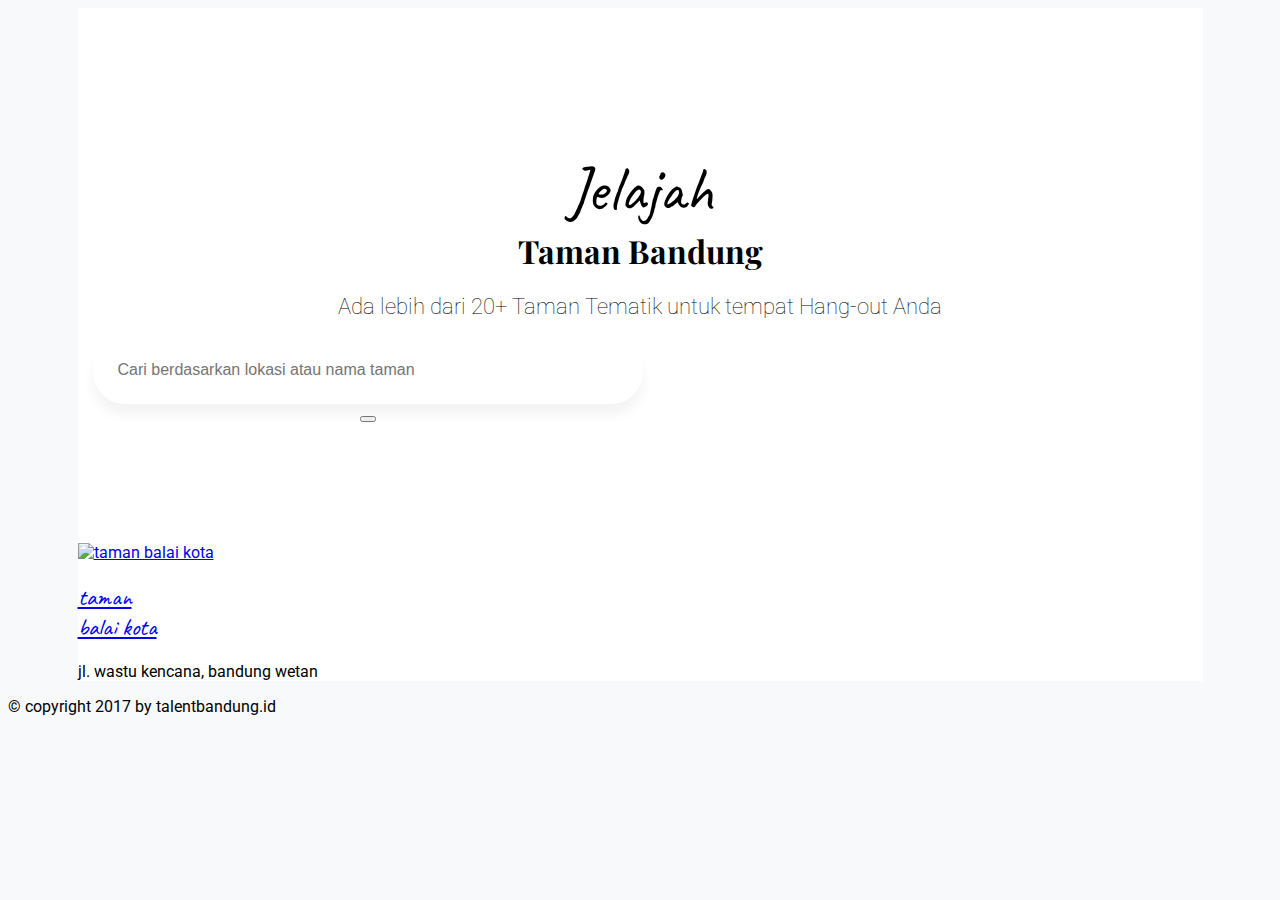
<file: sesi2/index.html>
<!DOCTYPE html>
<html lang="en">
<head>
    <meta charset="UTF-8">
    <meta name="viewport" content="width=device-width, initial-scale=1.0">
    <title>jelajah taman tematik bandung</title>
    <link href="https://fonts.googleapis.com/css?family=Caveat|Playfair+Display:700|Roboto:300,400,400i" rel="stylesheet">
    <link rel="stylesheet" href="http://code.ionicframework.com/ionicons/2.0.1/css/ionicons.min.css">
    <link rel="stylesheet" href="style.css">
</head>
<body>

    <div class="site-content">
        <div class="hero">
            <h1>
			<span class="subtitle">Jelajah</span>
            <span class="title">Taman Bandung</span>
            </h1>
            <p>Ada lebih dari 20+ Taman Tematik untuk tempat Hang-out Anda</p>

            <form action=" ">
                <input type="text" placeholder="Cari berdasarkan lokasi atau nama taman">
                <button type="submit"><i class="ion-ios-search-strong"></i></button>
            </form>
    </div>
<main>
    <div class="daftar-taman">
        <div class="taman">
            </main>
            <a href="single.html">
                <img src"images/balaikota.jpg" alt="taman balai kota">
            </a>
            <div class="taman-detail">
                <h2>
                    <a href="single.html">
                        <span class="subtitle">taman</span>
                        <span class="subtitle">balai kota</span>
                    </a>
                </h2>
                <p>jl. wastu kencana, bandung wetan</p>
            </div>
        </div>
    </div>
    <div class="footer">
        <p>&copy; copyright 2017 by talentbandung.id</p>
    </div>
    </div>
</body>
</html>
</file>
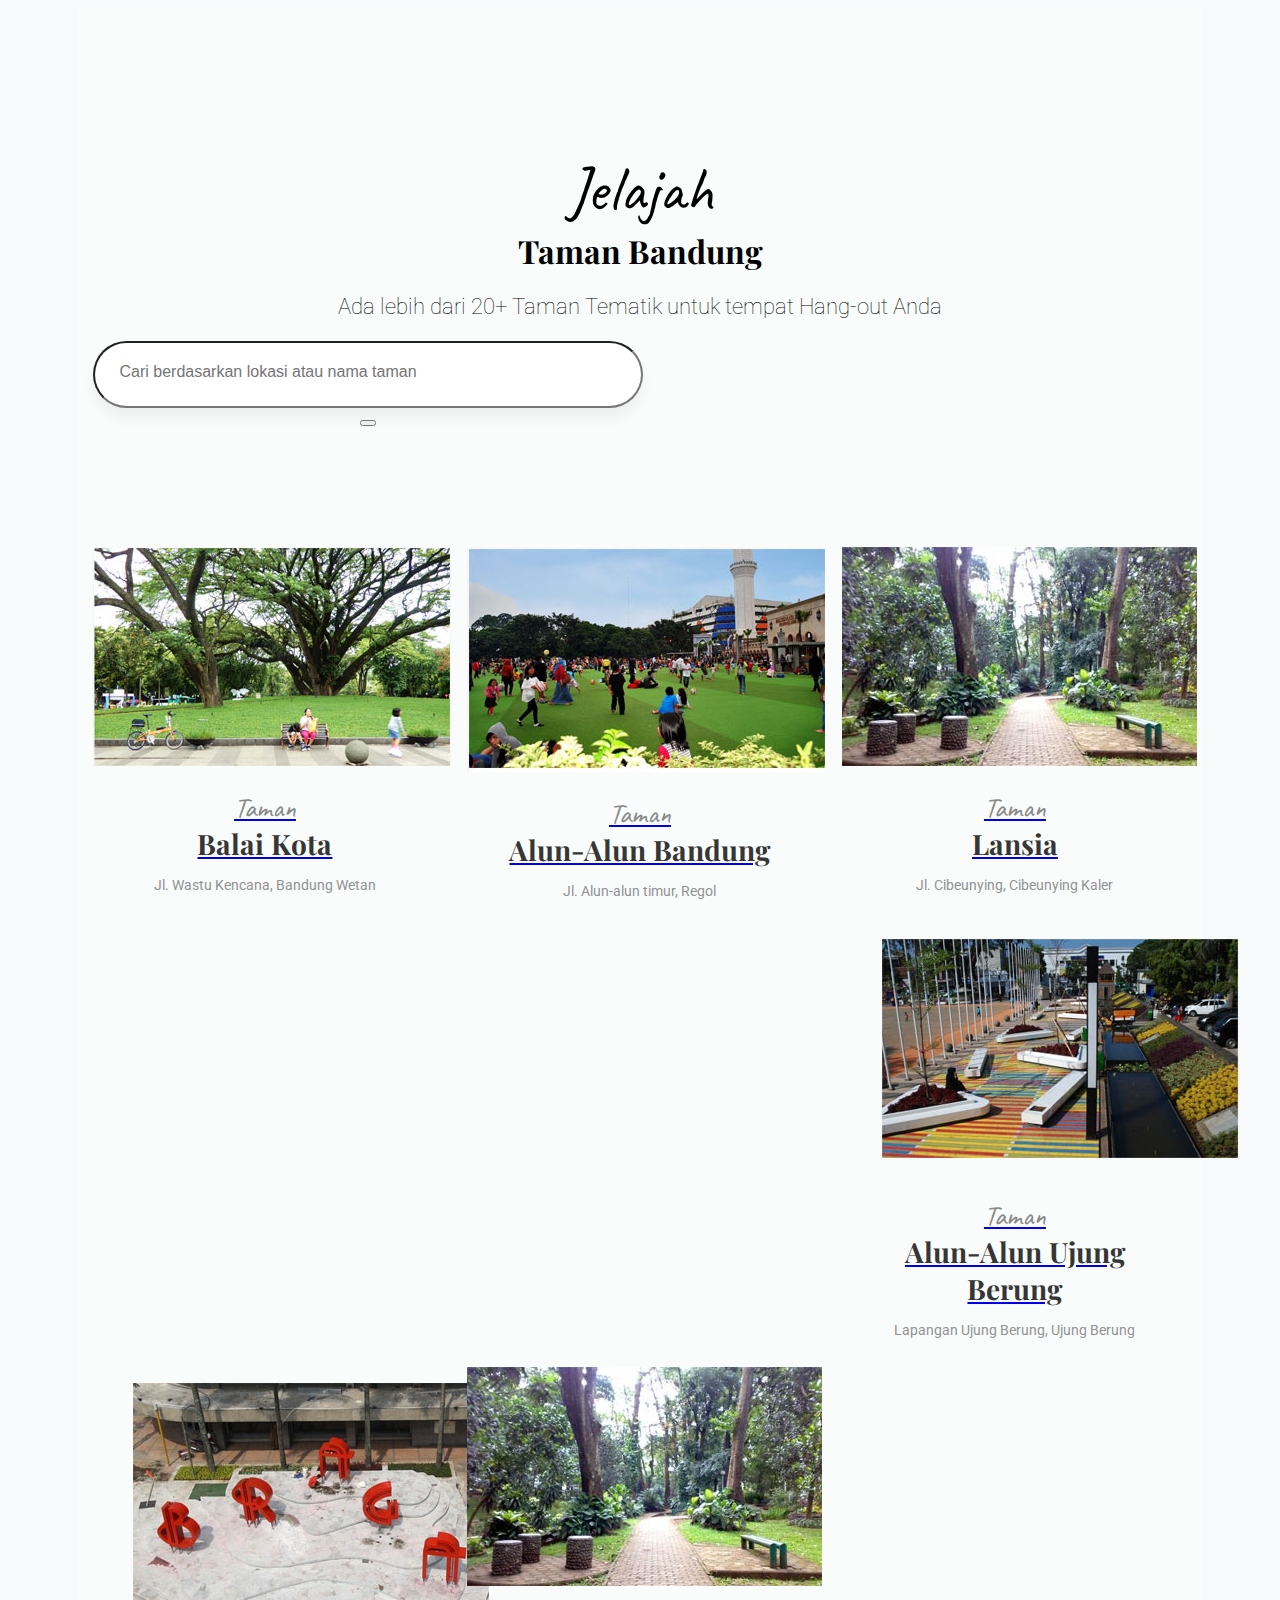
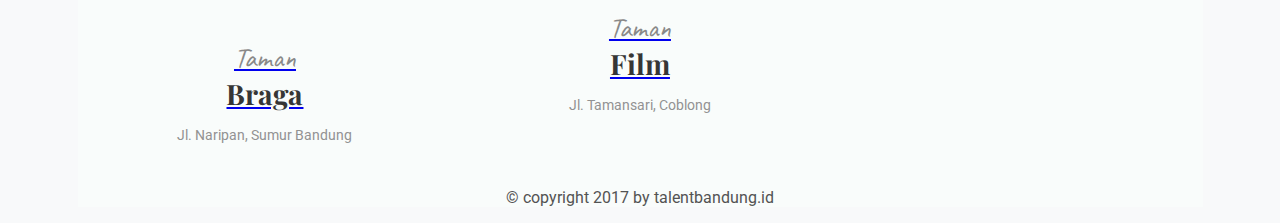
<file: sesi3/index.html>
<!DOCTYPE html>
<html lang="en">
<head>
	<meta charset="UTF-8">
	<meta name="viewport" content="width=device-width, initial-scale=1.0">	
	<title>Jelajah Taman Tematik Bandung</title>
	<link href="https://fonts.googleapis.com/css?family=Caveat|Playfair+Display:700|Roboto:300,400,400i" rel="stylesheet">
	<link rel="stylesheet" href="http://code.ionicframework.com/ionicons/2.0.1/css/ionicons.min.css">
	<link rel="stylesheet" href="style.css">
</head>
<body>
	<div class="site-content">
		<div class="hero">
			<h1>
				<span class="subtitle">Jelajah</span>
				<span class="title">Taman Bandung</span>
			</h1>
			<p>Ada lebih dari 20+ Taman Tematik untuk tempat Hang-out Anda</p>

			<form action=" ">
				<input type="text" placeholder="Cari berdasarkan lokasi atau nama taman">
				<button type="submit"><i class="ion-ios-search-strong"></i></button>
			</form>
		</div>

		<div class="daftar-taman grid-layout">
			<div class="grid-item">
				<a href="single.html">
					<img src="images/balaikota.jpg" alt=" ">
				</a>
				<div class="taman-detail grid-layout">
					<h2>
						<a href="single.html">
							<span class="subtitle">Taman</span>
							<span class="title">Balai Kota</span>
						</a>
					</h2>
					<p>Jl. Wastu Kencana, Bandung Wetan</p>
				</div>
			</div>
			<div class="grid-item">
				<a href="single.html">
					<img src="images/alun-alun.jpg" alt=" ">
				</a>
				<div class="taman-detail grid-layout">
					<h2>
						<a href="single.html">
							<span class="subtitle">Taman</span>
							<span class="title">Alun-Alun Bandung</span>
						</a>
					</h2>
					<p>Jl. Alun-alun timur, Regol</p>
				</div>
			</div>
			<div class="grid-item">
				<a href="single.html">
					<img src="images/lansia.jpg" alt=" ">
				</a>
				<div class="taman-detail grid-layout">
					<h2>
						<a href="single.html">
							<span class="subtitle">Taman</span>
							<span class="title">Lansia</span>
						</a>
					</h2>
					<p>Jl. Cibeunying, Cibeunying Kaler</p>
				</div>
			</div>

			<div class="grid-item">
					<figure>
						<a href="single.html">
							<img src="images/ujung-berung.jpg" alt=" ">
						</a>
					</figure>
					<div class="taman-detail grid-layout">
						<h2>
							<a href="single.html">
								<span class="subtitle">Taman</span>
								<span class="title">Alun-Alun Ujung Berung</span>
							</a>
						</h2>
						<p>Lapangan Ujung Berung, Ujung Berung</p>
					</div>
				</div>
				<div class="grid-item">
					<figure>
						<a href="single.html">
							<img src="images/braga.jpg" alt=" ">
						</a>
					</figure>
					<div class="taman-detail grid-layout">
						<h2>
							<a href="single.html">
								<span class="subtitle">Taman</span>
								<span class="title">Braga</span>
							</a>
						</h2>
						<p>Jl. Naripan, Sumur Bandung</p>
					</div>
				</div>
				<div class="grid-item">
					<a href="single.html">
						<img src="images/lansia.jpg" alt=" ">
					</a>
					<div class="taman-detail">
						<h2>
							<a href="single.html">
								<span class="subtitle">Taman</span>
								<span class="title">Film</span>
							</a>
						</h2>
						<p>Jl. Tamansari, Coblong</p>
					</div>
				</div>
		</div>

		<div class="footer">
			<p>&copy; copyright 2017 by talentbandung.id</p>
		</div>
	</div>	
</body>
</html>
</file>
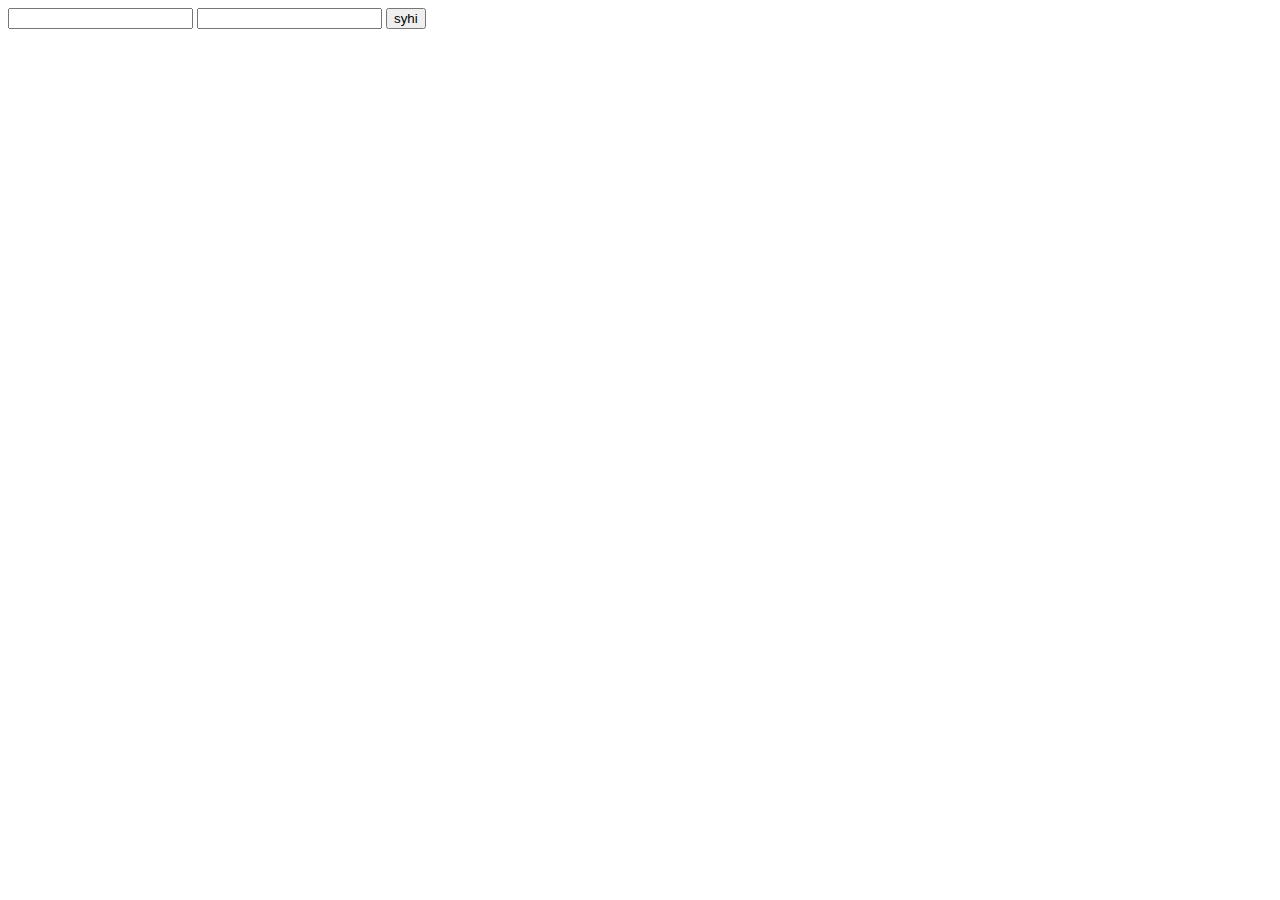
<file: sesi4/index.html>
<!DOCTYPE html>
<html lang="en">
<head>
    <meta charset="UTF-8">
    <meta name="viewport" content="width=device-width, initial-scale=1.0">
    <meta http-equiv="X-UA-Compatible" content="ie=edge">
    <title>latihan</title>

</head>
<body>

   <input id = "nama" type="text">
   <input type ="text" id="email">
   <button id="sayhi">syhi</button> 


<script src="latihan.js">latihan</script> 

</body>
</html>
</file>
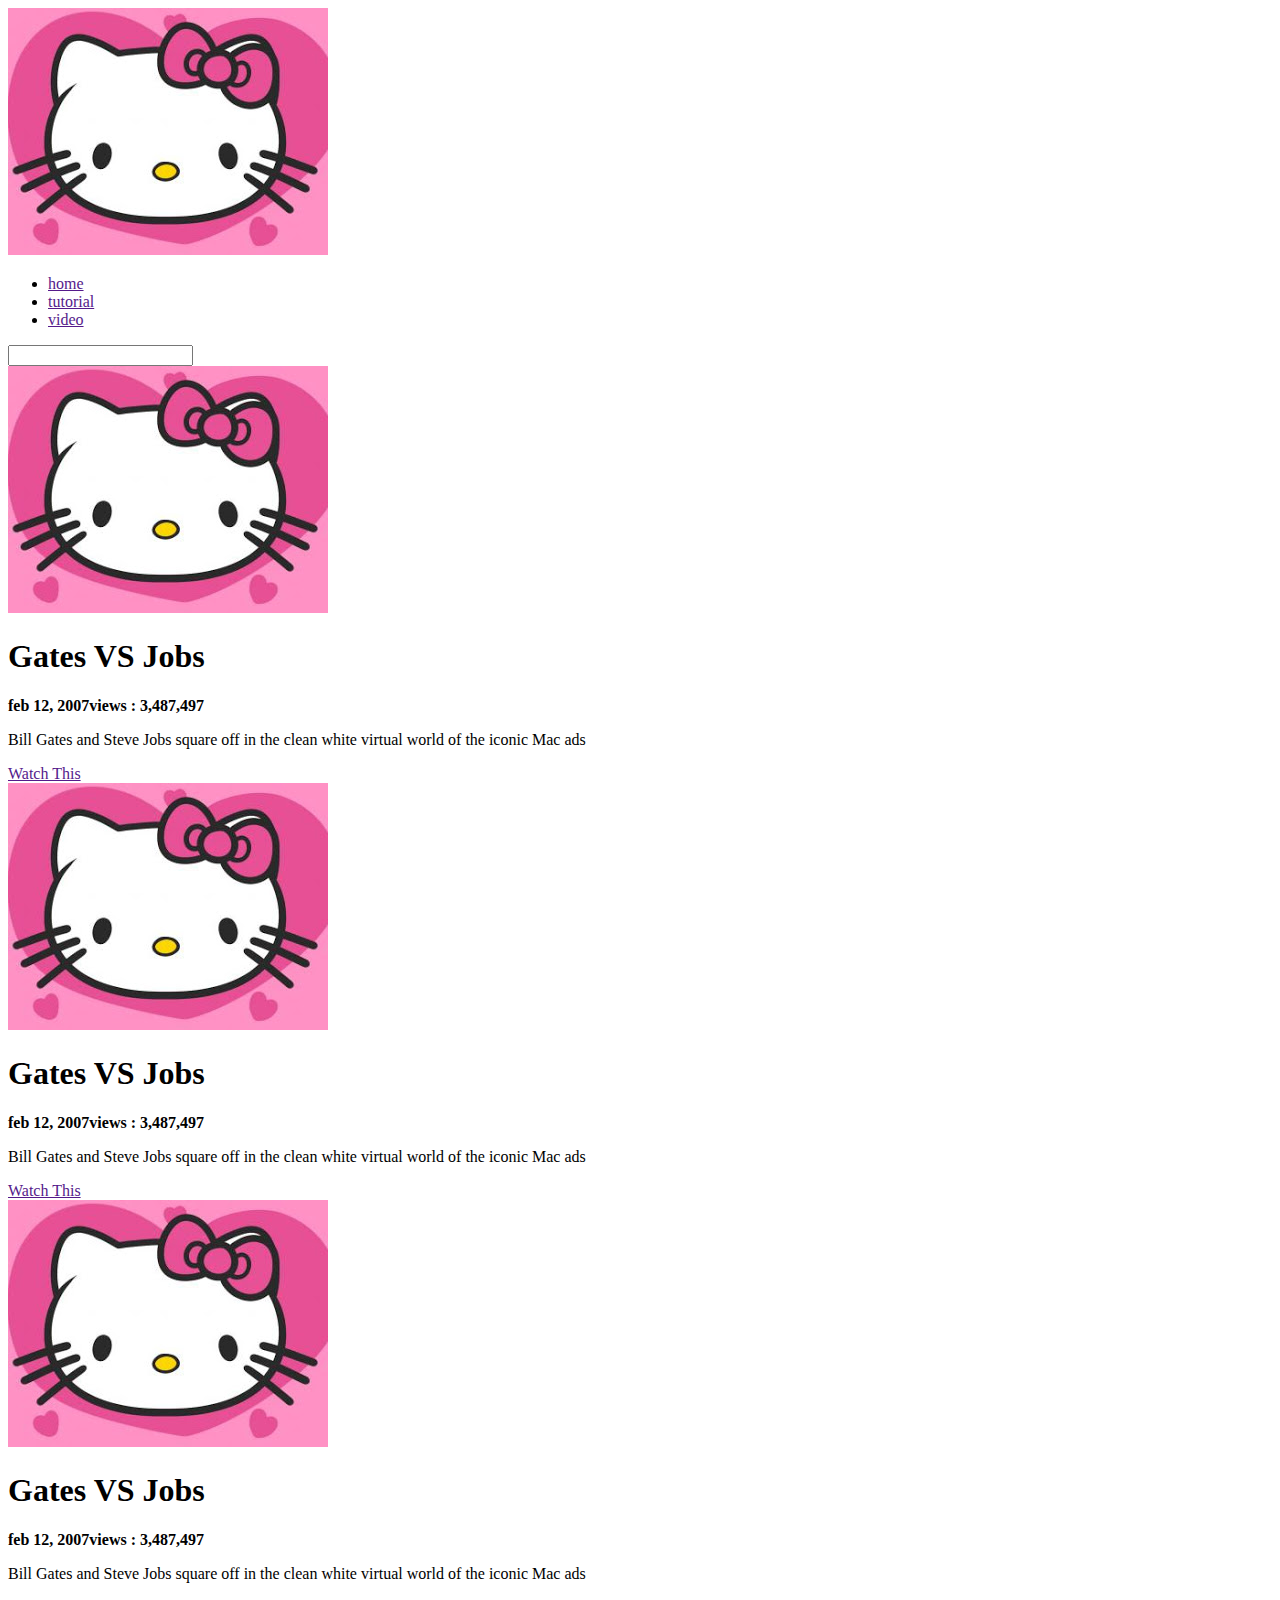
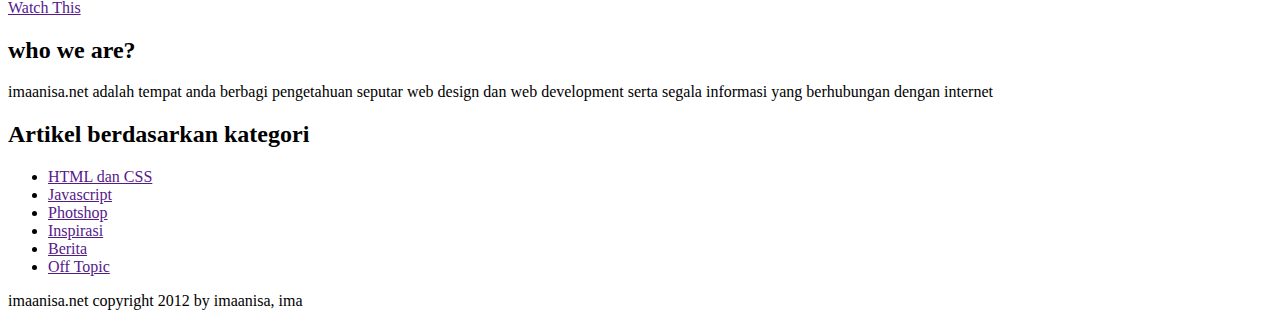
<file: markup/latihan-markup.html>
<!DOCTYPE HTML>
<HTML>
    <HEAD>
        <TITLE>latihan markup</TITLE>
    </HEAD>

    <BODY>
        <div id = "wrapper">
            <div id = "header">
                <img src = "Hello-Kitty.jpg" alt = "logo"/>

                <ul id = "menu-utama">
                    <li><a href = "">home</a> </li>
                    <li><a href = "">tutorial</a> </li>
                    <li><a href = "">video</a> </li>
                </ul>
                <from>
                    <input type="text" name="search" />
                </from>
            </div>

            <div id ="daftar-artikel">
                <div class="artikel">
                    <img src ="images/Hello-Kitty.jpg" alt = "gambar artikel"/>
                    <h1>Gates VS Jobs</h1>
                    <b>feb 12, 2007</b><b>views : 3,487,497</b>
                    <p>Bill Gates and Steve Jobs square off in the clean white virtual world of the iconic Mac ads</p>
                    <a href="">Watch This</a>
                </div>   
            <div id ="daftar-artikel">
                <div class="artikel">
                    <img src ="images/Hello-Kitty.jpg" alt = "gambar artikel"/>

                    <h1>Gates VS Jobs</h1>
                    <b>feb 12, 2007</b><b>views : 3,487,497</b>
                    <p>Bill Gates and Steve Jobs square off in the clean white virtual world of the iconic Mac ads</p>
                    <a href="">Watch This</a>
                </div>
                <div id ="daftar-artikel">
                    <div class="artikel">
                        <img src ="images/Hello-Kitty.jpg" alt = "gambar artikel"/>
                        <h1>Gates VS Jobs</h1>
                        <b>feb 12, 2007</b><b>views : 3,487,497</b>
                        <p>Bill Gates and Steve Jobs square off in the clean white virtual world of the iconic Mac ads</p>
                        <a href="">Watch This</a>
                    </div>
                    <div id="sidebar">
                        <h2>who we are?</h2>
                        <p>imaanisa.net adalah tempat anda berbagi pengetahuan seputar web design dan web development serta segala informasi yang berhubungan dengan internet</p>

                        <h2>Artikel berdasarkan kategori</h2>
                        <ul>
                            <li><a href="">HTML dan CSS</a></li>
                            <li><a href="">Javascript</a></li>
                            <li><a href="">Photshop</a></li>
                            <li><a href="">Inspirasi</a></li>
                            <li><a href="">Berita</a></li>
                            <li><a href="">Off Topic</a></li>
                        </ul>
                    </div>
                    <div id="footer">
                        <p>imaanisa.net copyright 2012 by imaanisa, ima</p>
                    </div>
            </div>
        </div>
    </BODY>
</HTML>
</file>
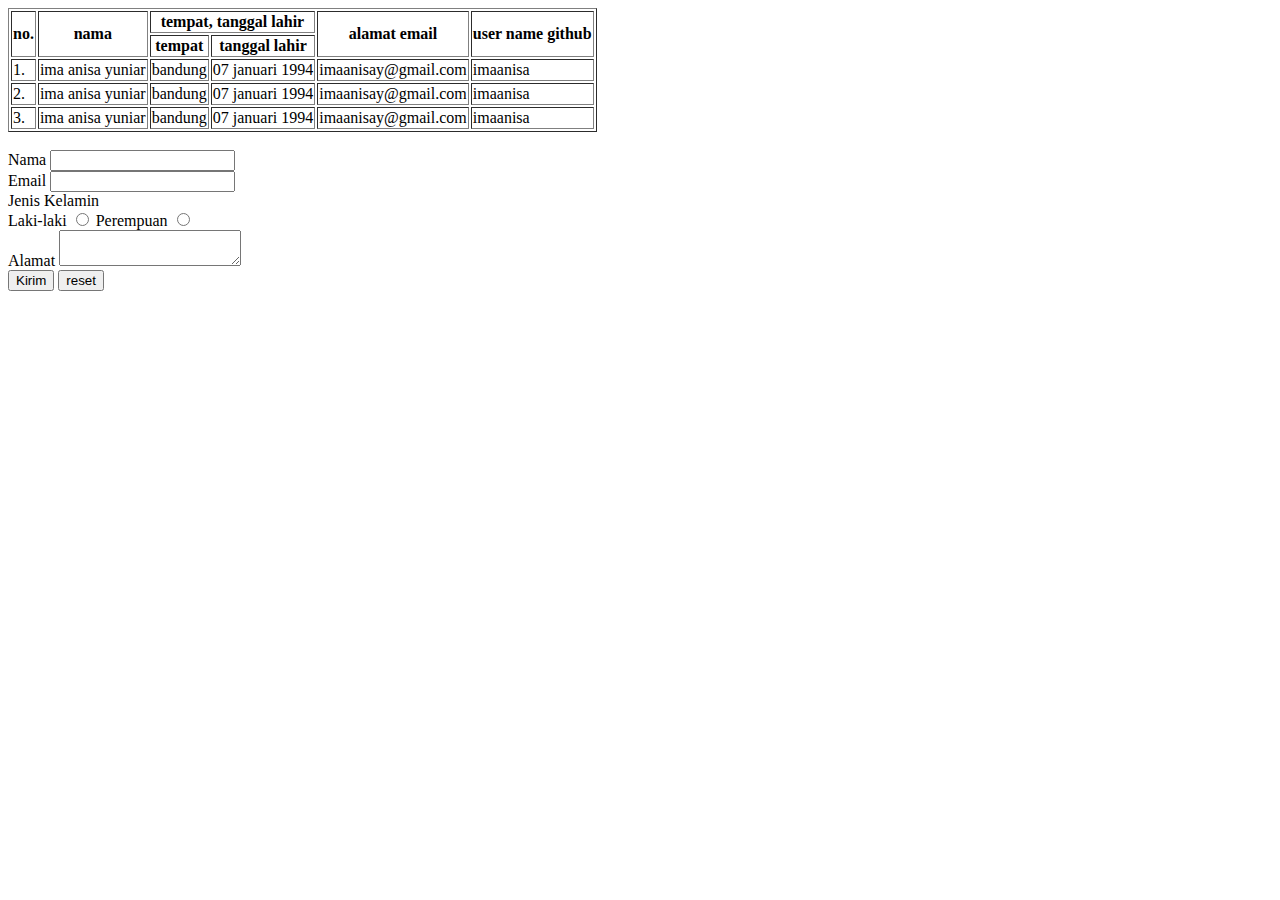
<file: sesi2/latihan1.html>
<!doctype html>
<html lang="en">
<head>
    <meta charset="UTF-8">
    <title>table</title>
</head>
<body>
    <table border=1>
        <thead>
            <tr>
                <th rowspan="2">no. </th>
                <th rowspan="2">nama</th>
                <th colspan="2">tempat, tanggal lahir</th>
                <th rowspan="2">alamat email</th>
                <th rowspan="2">user name github</th>
            </tr> 
            <tr>   
                <th>tempat</th>
                <th>tanggal lahir</th>
            </tr>  
        </thead>
        <tbody>
                <tr>
                    <td >1.</td>
                    <td>ima anisa yuniar</td>
                    <td >bandung</td>
                    <td>07 januari 1994</td>
                    <td>imaanisay@gmail.com</td>
                    <td>imaanisa</td>
                </tr>
                <tr>
                    <td >2.</td>
                    <td>ima anisa yuniar</td>
                    <td >bandung</td>
                    <td>07 januari 1994</td>
                    <td>imaanisay@gmail.com</td>
                    <td>imaanisa</td>
                </tr> 
                <tr>
                        <td >3.</td>
                        <td>ima anisa yuniar</td>
                        <td >bandung</td>
                        <td>07 januari 1994</td>
                        <td>imaanisay@gmail.com</td>
                        <td>imaanisa</td>
                </tr>
        </tbody>
    </table>

    <form border=2>
    <br>
        <Label>Nama
            <input type="name"/>
        </Label>
    <br>
        <label>Email
            <input type="email"/>
        </label>
    <br>
        <label>Jenis Kelamin
            <br>
                Laki-laki
                <input type="radio"/>
                Perempuan
                <input type="radio"/>
            <br>
        </label>Alamat
                <textarea type="alamat"></textarea>
        <label>
            <br>
            <input type="submit" value="Kirim"/>
            <input type="reset" value="reset"/>
        </label>
    </form>
</body>
</html>
</file>
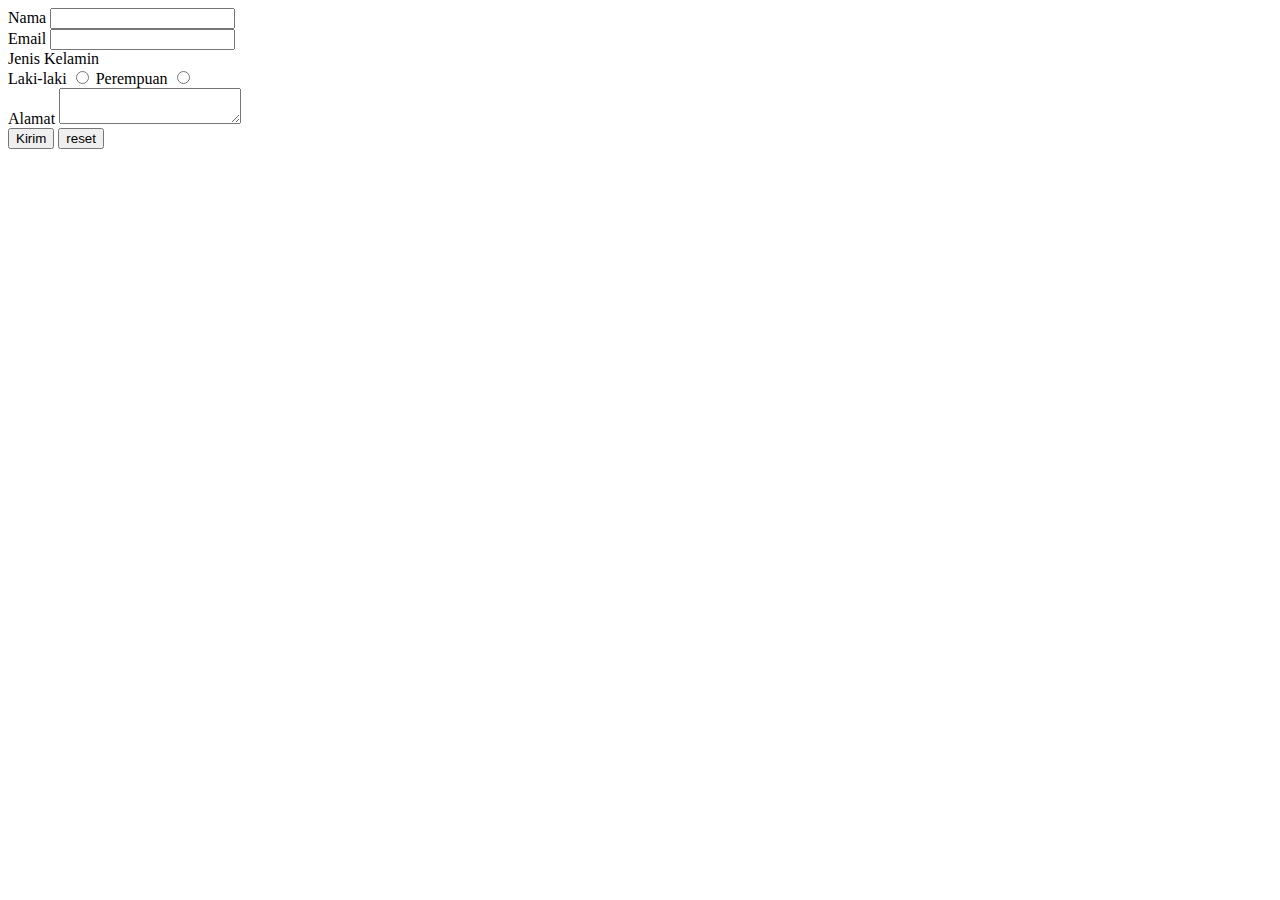
<file: sesi2/latihan2.html>
<!doctype html>
<html>
<head>
<title>form</title>
    <form>
        <Label>Nama</Label>
            <input type="text" name="nama"/>
        
    <br>
        <label>Email</label>
            <input type="email"/>
        
    <br>
        <label>Jenis Kelamin</label>
            <br>
                Laki-laki
                <input type="radio"/>
                Perempuan
                <input type="radio"/>
            <br>
        <label>Alamat</label>
                <textarea name="alamat"></textarea>
        
            <br>
            <input type="submit" value="Kirim"/>
            <input type="reset" value="reset"/>
        </label>
</form>
</body>
</html>
</file>
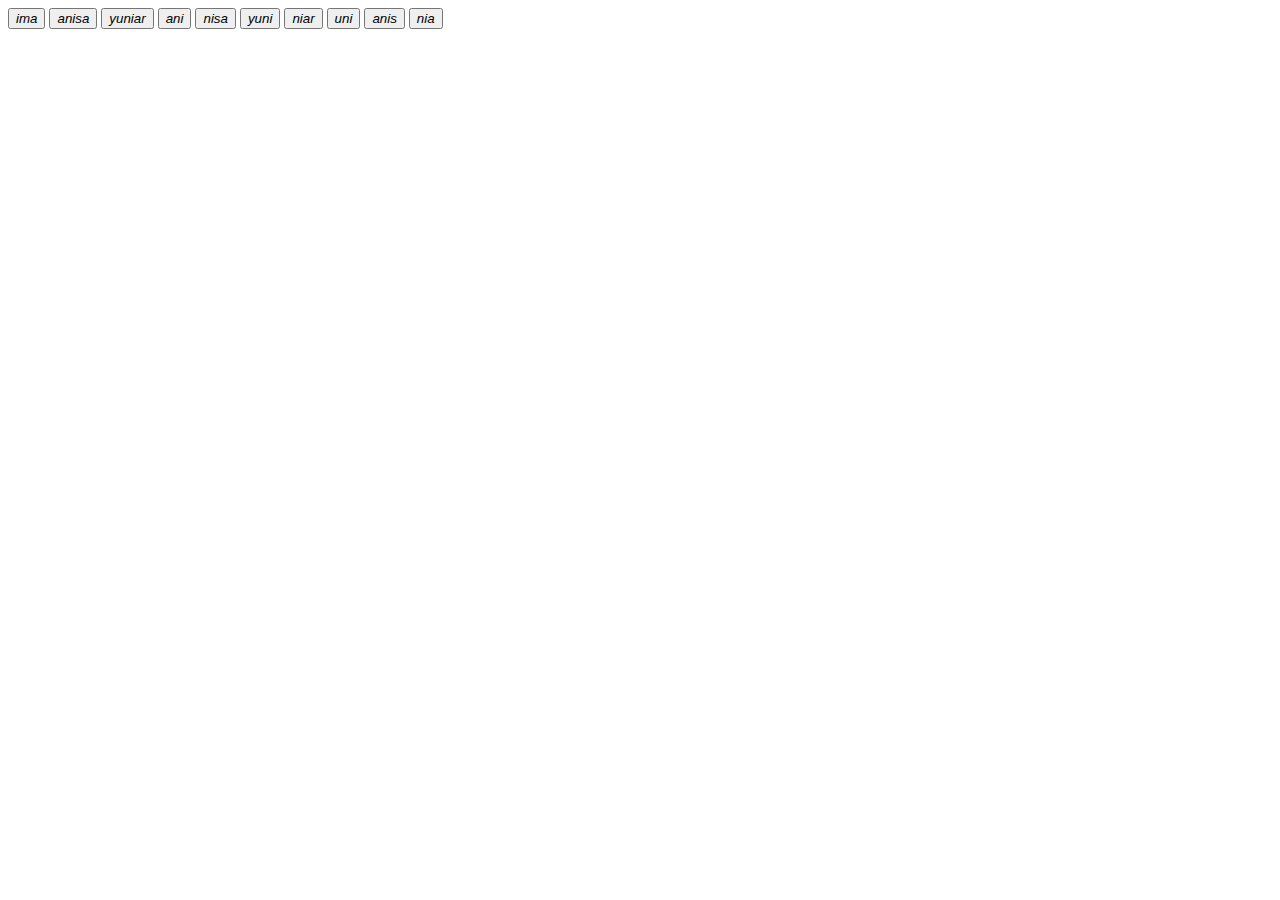
<file: sesi4/tugas4.html>
<!DOCTYPE html>
<html lang="en">
<head>
    <meta charset="UTF-8">
    <meta name="viewport" content="width=device-width, initial-scale=1.0">
    <meta http-equiv="X-UA-Compatible" content="ie=edge">
    <title>tugas4</title>
</head>
<body>
    <button type="submit"><i class="me">ima</i></button>
    <button type="submit"><i class="me">anisa</i></button>
    <button type="submit"><i class="me">yuniar</i></button>
    <button type="submit"><i class="me">ani</i></button>
    <button type="submit"><i class="me">nisa</i></button>
    <button type="submit"><i class="me">yuni</i></button>
    <button type="submit"><i class="me">niar</i></button>
    <button type="submit"><i class="me">uni</i></button>
    <button type="submit"><i class="me">anis</i></button>
    <button type="submit"><i class="me">nia</i></button> 
    <script src="button.js">tugas</script>
</body>
</html>
</file>
<file: sesi2/style.css>
*{
    box-sizing: border-box;
}

body{
    background-color: #f8f9fa;
    background-image: url(images/background.png);
    background-repeat: no-repeat;
    background-size: 100%;
    
    font-family : roboto, san-serif;
}
.site-content{
    max-width: 1125px;
    margin: 0 auto;
    background-color: rgb(255, 255, 255);
}

.hero{
    padding: 120px 15px;
    text-align: center;
}

.title, .subtitle{
    display: block;
}

.title{
    font-family: 'Playfair Display';
}

.subtitle{
    font-family: 'Caveat';
    font-weight: normal;
}

.hero.title{
    fot-size: 72px;
}

.hero .subtitle{
    font-size: 64px;
}
.hero p{
    font-size: 22px;
    font-weight: lighter;
}

.hero form{
    max-width: 550px;/*saat layar dikecilkan masih tetap*/
    margin: 70 auto 0;
    position: relative;/*batasan untuk position absoulute*/
}

.hero form input{
    width: 100%;
    font-size: 16px;
    padding: 20px 70px 25px 25px;
    border-radius: 45px;
    border: none;
    box-shadow: 0 10px 13px rgba(0,0,0,0.05);
}

.hero from button{
    position: absolute;/*agar melayang*/
    top: 5px;
    right: 18px;
    font-size: 36px;
    color: #e3a6a9;
    border: none;
    background: none;
}
</file>
<file: sesi3/style.css>
*{
    box-sizing: border-box;
}

body{
    background-color: #f8f9fa;
    background-image: url(images/background.png);
    background-repeat: no-repeat;
    background-size: 100%;
    
    font-family : roboto, san-serif;
}

.site-content{
    max-width: 1125px;
    margin: 0 auto;
    background-color: rgb(249, 252, 251);
}

.hero{
    padding: 120px 15px;
    text-align: center;
}

.title, .subtitle{
    display: block;
}

.title{
    font-family: 'Playfair Display';
}

.subtitle{
    font-family: 'Caveat';
    font-weight: normal;
}

.hero .title{
    fot-size: 72px;
}

.hero .subtitle{
    font-size: 64px;
}

.hero p{
    font-size: 22px;
    font-weight: lighter;
}

.hero form{
    max-width: 550px;/*saat layar dikecilkan masih tetap*/
    margin: 70 auto 0;
    position: relative;/*batasan untuk position absoulute*/
}

.hero form input{
    width: 100%;
    font-size: 16px;
    padding: 20px 70px 25px 25px;
    border-radius: 45px;
    border: 2ps solid white;
    box-shadow: 0 10px 13px rgba(0,0,0,0.05);
    outline: none;
   /* transition: border-color;*/
}

.hero from input: fokus{
    border: 2px solid #57adfe;
}

.hero from button{
    position: absolute;/*agar melayang*/
    top: 5px;
    right: 18px;
    font-size: 36px;
    color: #e3a6a9;
    border: none;
    background: none;
}

.grid-layout{
   
}

.grid-layout:after{
    content: " ";
    clear: both;
    display: block;
}

.grid-item{
    width: 33.3333%;
    float: left;
    padding: 0 15px;
}

.gride-item:nth-child(3n+1){
    clear: both;
}

.taman{
    background-color: #ffffff;
    margin-bottom: 30px;
    box-shadow: 0 9 px 18px rgba(0,0,0,0.05);
}

.taman figure{margine: 0}
.taman figure img{margine: 100%} /*memaksa images kecil jadi 100%*/
.taman-detail{
    padding: 15px;
    text-align: center;
}

.taman a{
    text-decoration: none;
}

.taman-detail h2{
    font-size: 28px;
    margin: 5px 0 15px;
}

.taman-detail .title{
    color: #363636;
}

.taman-detail .subtitle{
    color: #888;
}

.taman-detail p{
    font-size: 14px;
    color: #929292;
}

.footer{
    text-align: center;
    pad: 90px 15px 40px;
    color: #535353;
}

@media screen and (max-width:990px){
    .grid-item{width: 50%;}
    .grid-item:nth-child(3n+1){clear: none}
    .grid-item:nth-child(2n+1){clear: both}
}

@media screen and (max-width: 480px){
    .grid-item{width: 100%}
    .grid-item:nth-child(3n+1){clear: none}
    .grid-item:nth-child(2n+1){clear: both}
}
</file>
